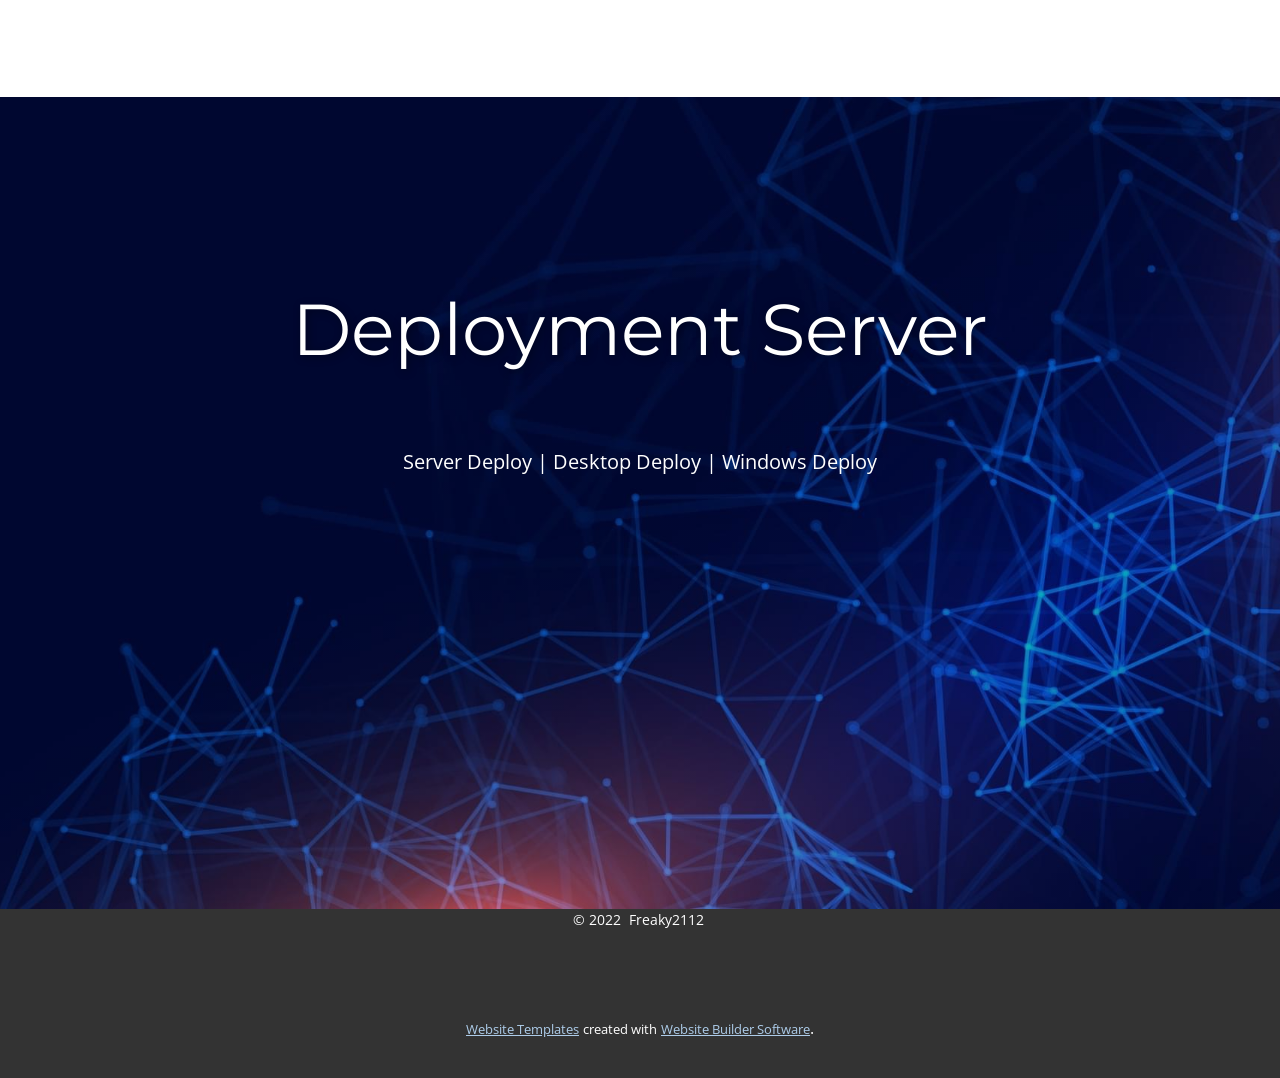
<file: nginx/data/index.html>
<!DOCTYPE html>
<html style="font-size: 16px;" lang="en"><head>
    <meta name="viewport" content="width=device-width, initial-scale=1.0">
    <meta charset="utf-8">
    <meta name="keywords" content="​Deployment Server">
    <meta name="description" content="">
    <title>Home</title>
    <link rel="stylesheet" href="nicepage.css" media="screen">
<link rel="stylesheet" href="Home.css" media="screen">
    <script class="u-script" type="text/javascript" src="jquery.js" "="" defer=""></script>
    <script class="u-script" type="text/javascript" src="nicepage.js" "="" defer=""></script>
    <meta name="generator" content="Nicepage 4.17.10, nicepage.com">
    <link id="u-theme-google-font" rel="stylesheet" href="https://fonts.googleapis.com/css?family=Roboto:100,100i,300,300i,400,400i,500,500i,700,700i,900,900i|Open+Sans:300,300i,400,400i,500,500i,600,600i,700,700i,800,800i">
    <link id="u-page-google-font" rel="stylesheet" href="https://fonts.googleapis.com/css?family=Montserrat:100,100i,200,200i,300,300i,400,400i,500,500i,600,600i,700,700i,800,800i,900,900i">
    
    
    <script type="application/ld+json">{
		"@context": "http://schema.org",
		"@type": "Organization",
		"name": "Site1"
}</script>
    <meta name="theme-color" content="#478ac9">
    <meta property="og:title" content="Home">
    <meta property="og:description" content="">
    <meta property="og:type" content="website">
  </head>
  <body data-home-page="Home.html" data-home-page-title="Home" class="u-body u-xl-mode" data-lang="en"><header class="u-clearfix u-header u-header" id="sec-4f62"><div class="u-align-left u-clearfix u-sheet u-sheet-1"></div></header>
    <section class="u-align-center u-clearfix u-image u-shading u-section-1" id="carousel_9320" src="" data-image-width="1782" data-image-height="1080">
      <div class="u-clearfix u-sheet u-sheet-1">
        <h1 class="u-custom-font u-font-montserrat u-text u-text-body-alt-color u-title u-text-1"> Deployment Server</h1>
        <p class="u-large-text u-text u-text-body-alt-color u-text-font u-text-variant u-text-2">
          <a href="Deploy-Server.html" data-page-id="74773603" class="u-active-none u-border-0 u-btn u-button-link u-button-style u-hover-none u-none u-text-body-alt-color u-btn-1">
            <br>Server Deploy
          </a> | <a href="Deploy-Desktop.html" data-page-id="413121906" class="u-active-none u-border-none u-btn u-button-link u-button-style u-hover-none u-none u-text-body-alt-color u-btn-2">Desktop Deploy</a> | <a href="Deploy-Windows.html" data-page-id="215105564" class="u-active-none u-border-none u-btn u-button-link u-button-style u-hover-none u-none u-text-body-alt-color u-btn-3">Windows Deploy</a>
        </p>
      </div>
    </section>
    
    
    <footer class="u-align-center u-clearfix u-footer u-grey-80 u-footer" id="sec-b988"><div class="u-clearfix u-sheet u-sheet-1">
        <p class="u-small-text u-text u-text-variant u-text-1">© 2022&nbsp; Freaky2112&nbsp;</p>
      </div></footer>
    <section class="u-backlink u-clearfix u-grey-80">
      <a class="u-link" href="https://nicepage.com/website-templates" target="_blank">
        <span>Website Templates</span>
      </a>
      <p class="u-text">
        <span>created with</span>
      </p>
      <a class="u-link" href="" target="_blank">
        <span>Website Builder Software</span>
      </a>. 
    </section>
  
</body></html>
</file>
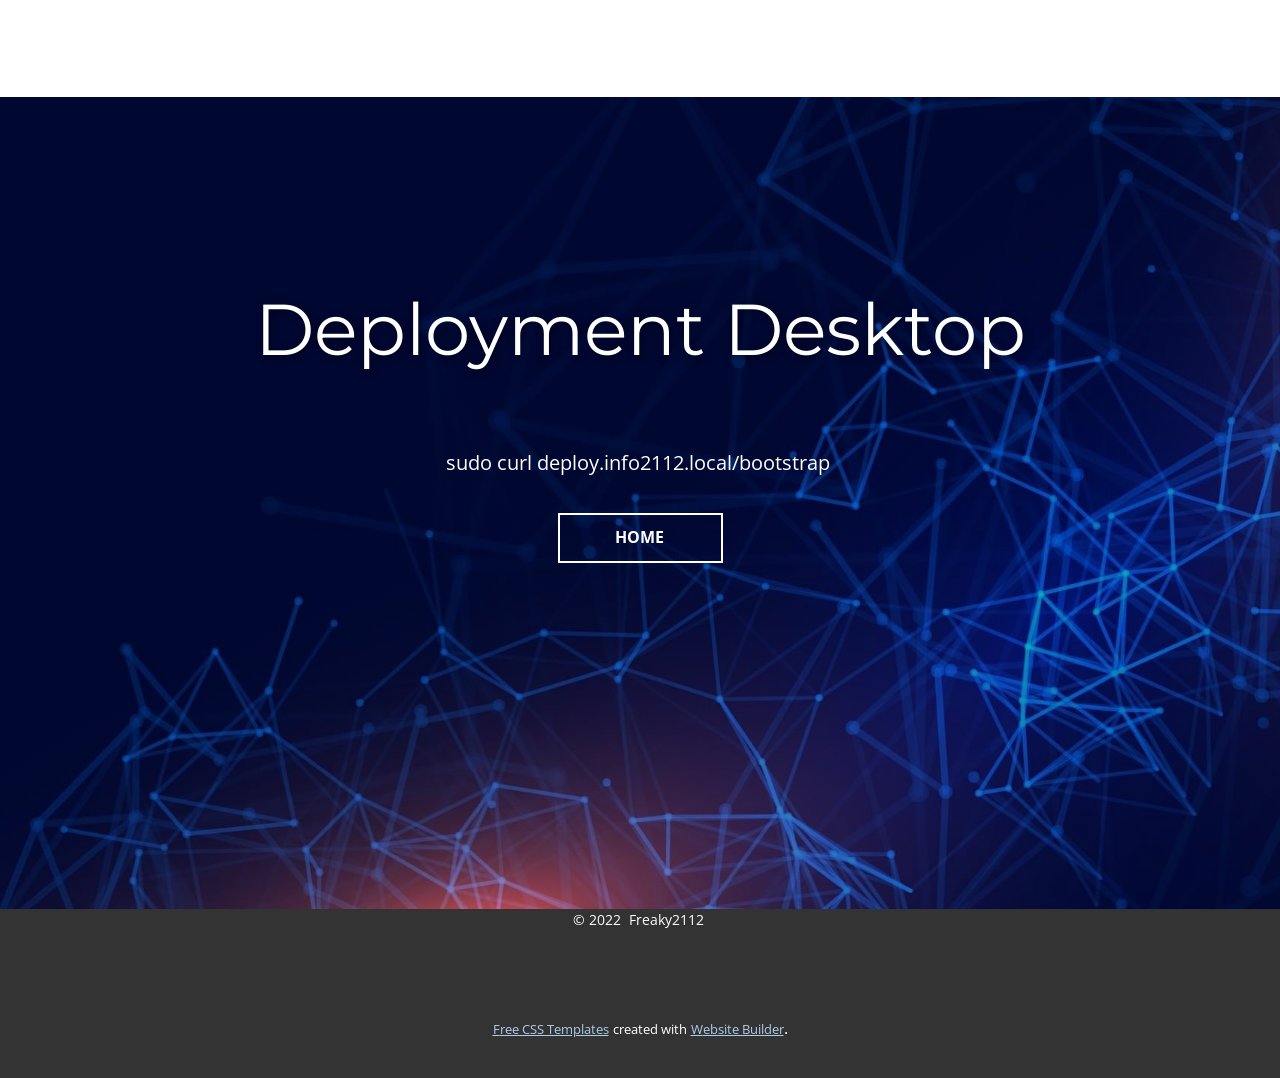
<file: nginx/data/Deploy-Desktop.html>
<!DOCTYPE html>
<html style="font-size: 16px;" lang="en"><head>
    <meta name="viewport" content="width=device-width, initial-scale=1.0">
    <meta charset="utf-8">
    <meta name="keywords" content="​Deployment Server">
    <meta name="description" content="">
    <title>Deploy Desktop</title>
    <link rel="stylesheet" href="nicepage.css" media="screen">
<link rel="stylesheet" href="Deploy-Desktop.css" media="screen">
    <script class="u-script" type="text/javascript" src="jquery.js" "="" defer=""></script>
    <script class="u-script" type="text/javascript" src="nicepage.js" "="" defer=""></script>
    <meta name="generator" content="Nicepage 4.17.10, nicepage.com">
    <link id="u-theme-google-font" rel="stylesheet" href="https://fonts.googleapis.com/css?family=Roboto:100,100i,300,300i,400,400i,500,500i,700,700i,900,900i|Open+Sans:300,300i,400,400i,500,500i,600,600i,700,700i,800,800i">
    <link id="u-page-google-font" rel="stylesheet" href="https://fonts.googleapis.com/css?family=Montserrat:100,100i,200,200i,300,300i,400,400i,500,500i,600,600i,700,700i,800,800i,900,900i">
    
    
    <script type="application/ld+json">{
		"@context": "http://schema.org",
		"@type": "Organization",
		"name": "Site1"
}</script>
    <meta name="theme-color" content="#478ac9">
    <meta property="og:title" content="Deploy Desktop">
    <meta property="og:description" content="">
    <meta property="og:type" content="website">
  </head>
  <body class="u-body u-xl-mode" data-lang="en"><header class="u-clearfix u-header u-header" id="sec-4f62"><div class="u-align-left u-clearfix u-sheet u-sheet-1"></div></header>
    <section class="u-align-center u-clearfix u-image u-shading u-section-1" id="carousel_9320" src="" data-image-width="1782" data-image-height="1080">
      <div class="u-clearfix u-sheet u-sheet-1">
        <h1 class="u-custom-font u-font-montserrat u-text u-text-body-alt-color u-title u-text-1">Deployment Desktop</h1>
        <p class="u-large-text u-text u-text-body-alt-color u-text-font u-text-variant u-text-2">
          <a href="curl deploy/bootstrap_srv | sudo bash" class="u-active-none u-border-0 u-btn u-button-link u-button-style u-hover-none u-none u-text-body-alt-color u-btn-1">
            <br> sudo curl deploy.info2112.local/bootstrap&nbsp;
          </a>
          <br>
        </p>
        <a href="Home.html" data-page-id="86874273" class="u-active-white u-border-2 u-border-white u-btn u-button-style u-hover-white u-none u-text-active-black u-text-body-alt-color u-text-hover-black u-btn-2">Home</a>
      </div>
    </section>
    
    
    <footer class="u-align-center u-clearfix u-footer u-grey-80 u-footer" id="sec-b988"><div class="u-clearfix u-sheet u-sheet-1">
        <p class="u-small-text u-text u-text-variant u-text-1">© 2022&nbsp; Freaky2112&nbsp;</p>
      </div></footer>
    <section class="u-backlink u-clearfix u-grey-80">
      <a class="u-link" href="https://nicepage.com/css-templates" target="_blank">
        <span>Free CSS Templates</span>
      </a>
      <p class="u-text">
        <span>created with</span>
      </p>
      <a class="u-link" href="https://nicepage.cloud" target="_blank">
        <span>Website Builder</span>
      </a>. 
    </section>
  
</body></html>
</file>
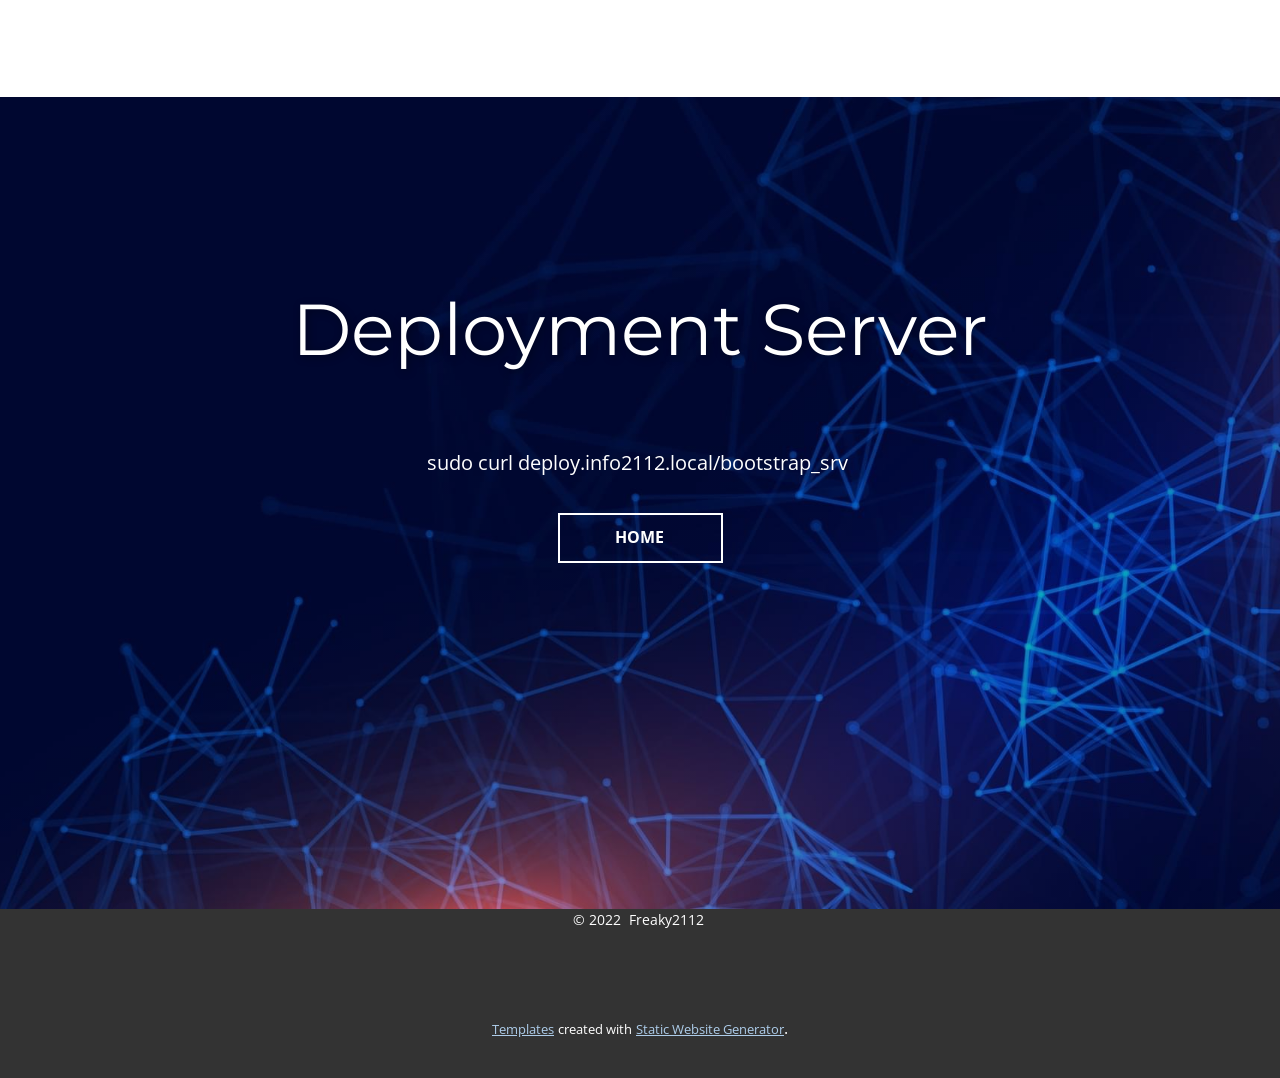
<file: nginx/data/Deploy-Server.html>
<!DOCTYPE html>
<html style="font-size: 16px;" lang="en"><head>
    <meta name="viewport" content="width=device-width, initial-scale=1.0">
    <meta charset="utf-8">
    <meta name="keywords" content="​Deployment Server">
    <meta name="description" content="">
    <title>Deploy Server</title>
    <link rel="stylesheet" href="nicepage.css" media="screen">
<link rel="stylesheet" href="Deploy-Server.css" media="screen">
    <script class="u-script" type="text/javascript" src="jquery.js" "="" defer=""></script>
    <script class="u-script" type="text/javascript" src="nicepage.js" "="" defer=""></script>
    <meta name="generator" content="Nicepage 4.17.10, nicepage.com">
    <link id="u-theme-google-font" rel="stylesheet" href="https://fonts.googleapis.com/css?family=Roboto:100,100i,300,300i,400,400i,500,500i,700,700i,900,900i|Open+Sans:300,300i,400,400i,500,500i,600,600i,700,700i,800,800i">
    <link id="u-page-google-font" rel="stylesheet" href="https://fonts.googleapis.com/css?family=Montserrat:100,100i,200,200i,300,300i,400,400i,500,500i,600,600i,700,700i,800,800i,900,900i">
    
    
    <script type="application/ld+json">{
		"@context": "http://schema.org",
		"@type": "Organization",
		"name": "Site1"
}</script>
    <meta name="theme-color" content="#478ac9">
    <meta property="og:title" content="Deploy Server">
    <meta property="og:description" content="">
    <meta property="og:type" content="website">
  </head>
  <body class="u-body u-xl-mode" data-lang="en"><header class="u-clearfix u-header u-header" id="sec-4f62"><div class="u-align-left u-clearfix u-sheet u-sheet-1"></div></header>
    <section class="u-align-center u-clearfix u-image u-shading u-section-1" id="carousel_9320" src="" data-image-width="1782" data-image-height="1080">
      <div class="u-clearfix u-sheet u-sheet-1">
        <h1 class="u-custom-font u-font-montserrat u-text u-text-body-alt-color u-title u-text-1">Deployment Server</h1>
        <p class="u-large-text u-text u-text-body-alt-color u-text-font u-text-variant u-text-2">
          <a href="curl deploy/bootstrap_srv | sudo bash" class="u-active-none u-border-0 u-btn u-button-link u-button-style u-hover-none u-none u-text-body-alt-color u-btn-1">
            <br> sudo curl deploy.info2112.local/bootstrap_srv&nbsp;
          </a>
          <br>
        </p>
        <a href="Home.html" data-page-id="86874273" class="u-active-white u-border-2 u-border-white u-btn u-button-style u-hover-white u-none u-text-active-black u-text-body-alt-color u-text-hover-black u-btn-2">Home</a>
      </div>
    </section>
    
    
    <footer class="u-align-center u-clearfix u-footer u-grey-80 u-footer" id="sec-b988"><div class="u-clearfix u-sheet u-sheet-1">
        <p class="u-small-text u-text u-text-variant u-text-1">© 2022&nbsp; Freaky2112&nbsp;</p>
      </div></footer>
    <section class="u-backlink u-clearfix u-grey-80">
      <a class="u-link" href="https://nicepage.com/templates" target="_blank">
        <span>Templates</span>
      </a>
      <p class="u-text">
        <span>created with</span>
      </p>
      <a class="u-link" href="https://nicepage.com/static-site-generator" target="_blank">
        <span>Static Website Generator</span>
      </a>. 
    </section>
  
</body></html>
</file>
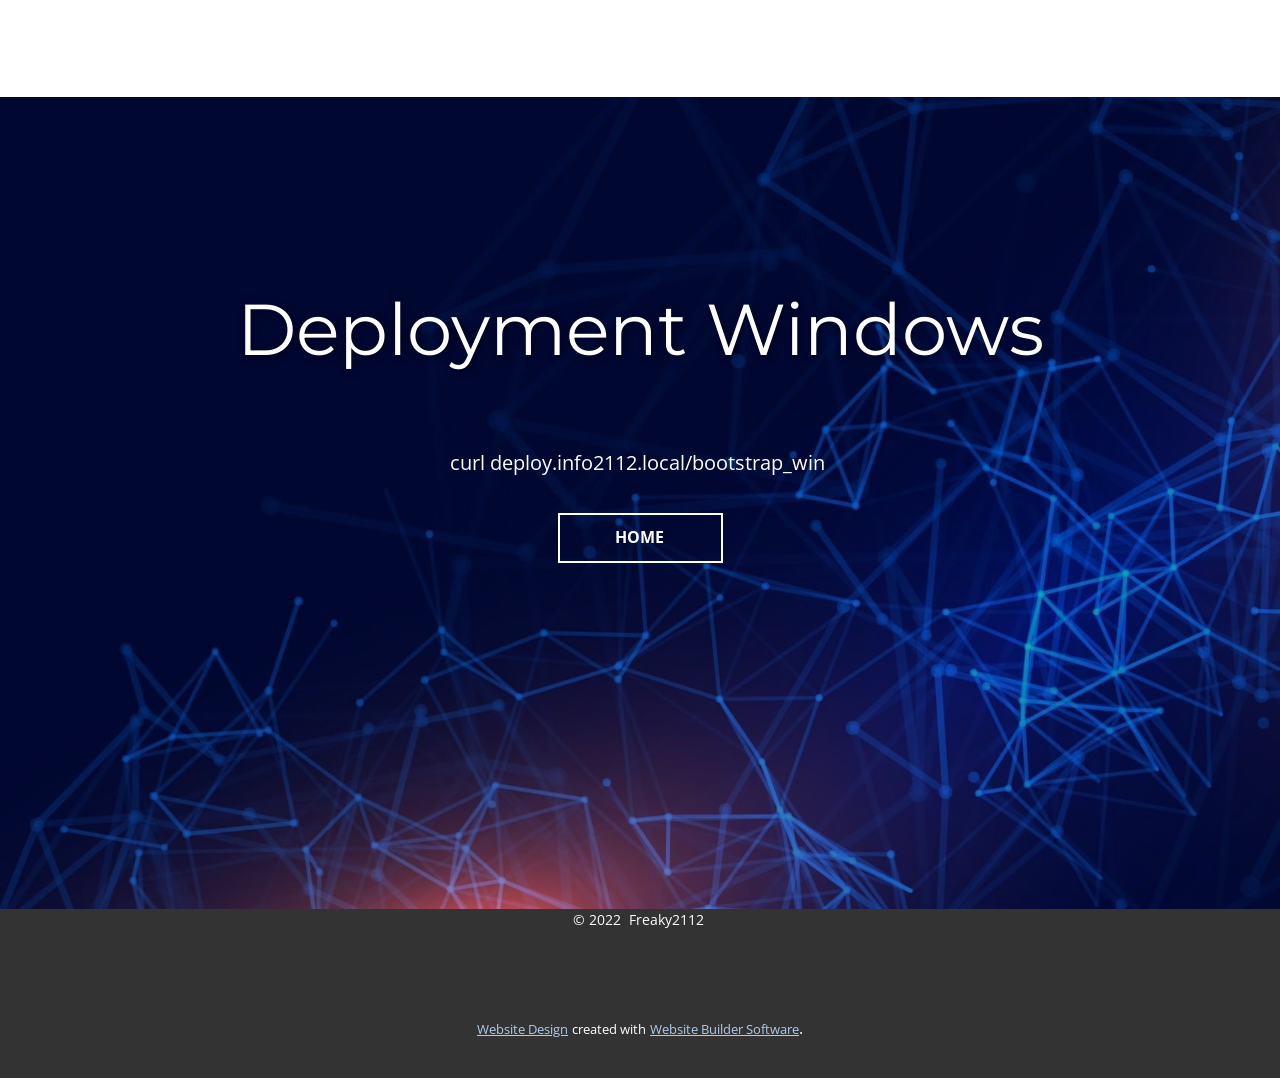
<file: nginx/data/Deploy-Windows.html>
<!DOCTYPE html>
<html style="font-size: 16px;" lang="en"><head>
    <meta name="viewport" content="width=device-width, initial-scale=1.0">
    <meta charset="utf-8">
    <meta name="keywords" content="​Deployment Server">
    <meta name="description" content="">
    <title>Deploy Windows</title>
    <link rel="stylesheet" href="nicepage.css" media="screen">
<link rel="stylesheet" href="Deploy-Windows.css" media="screen">
    <script class="u-script" type="text/javascript" src="jquery.js" "="" defer=""></script>
    <script class="u-script" type="text/javascript" src="nicepage.js" "="" defer=""></script>
    <meta name="generator" content="Nicepage 4.17.10, nicepage.com">
    <link id="u-theme-google-font" rel="stylesheet" href="https://fonts.googleapis.com/css?family=Roboto:100,100i,300,300i,400,400i,500,500i,700,700i,900,900i|Open+Sans:300,300i,400,400i,500,500i,600,600i,700,700i,800,800i">
    <link id="u-page-google-font" rel="stylesheet" href="https://fonts.googleapis.com/css?family=Montserrat:100,100i,200,200i,300,300i,400,400i,500,500i,600,600i,700,700i,800,800i,900,900i">
    
    
    <script type="application/ld+json">{
		"@context": "http://schema.org",
		"@type": "Organization",
		"name": "Site1"
}</script>
    <meta name="theme-color" content="#478ac9">
    <meta property="og:title" content="Deploy Windows">
    <meta property="og:description" content="">
    <meta property="og:type" content="website">
  </head>
  <body class="u-body u-xl-mode" data-lang="en"><header class="u-clearfix u-header u-header" id="sec-4f62"><div class="u-align-left u-clearfix u-sheet u-sheet-1"></div></header>
    <section class="u-align-center u-clearfix u-image u-shading u-section-1" id="carousel_9320" src="" data-image-width="1782" data-image-height="1080">
      <div class="u-clearfix u-sheet u-sheet-1">
        <h1 class="u-custom-font u-font-montserrat u-text u-text-body-alt-color u-title u-text-1">Deployment Windows</h1>
        <p class="u-large-text u-text u-text-body-alt-color u-text-font u-text-variant u-text-2">
          <a href="curl deploy/bootstrap_srv | sudo bash" class="u-active-none u-border-0 u-btn u-button-link u-button-style u-hover-none u-none u-text-body-alt-color u-btn-1">
            <br> curl deploy.info2112.local/bootstrap_win&nbsp;
          </a>
          <br>
        </p>
        <a href="Home.html" data-page-id="86874273" class="u-active-white u-border-2 u-border-white u-btn u-button-style u-hover-white u-none u-text-active-black u-text-body-alt-color u-text-hover-black u-btn-2">Home</a>
      </div>
    </section>
    
    
    <footer class="u-align-center u-clearfix u-footer u-grey-80 u-footer" id="sec-b988"><div class="u-clearfix u-sheet u-sheet-1">
        <p class="u-small-text u-text u-text-variant u-text-1">© 2022&nbsp; Freaky2112&nbsp;</p>
      </div></footer>
    <section class="u-backlink u-clearfix u-grey-80">
      <a class="u-link" href="https://nicepage.com/website-design" target="_blank">
        <span>Website Design</span>
      </a>
      <p class="u-text">
        <span>created with</span>
      </p>
      <a class="u-link" href="" target="_blank">
        <span>Website Builder Software</span>
      </a>. 
    </section>
  
</body></html>
</file>
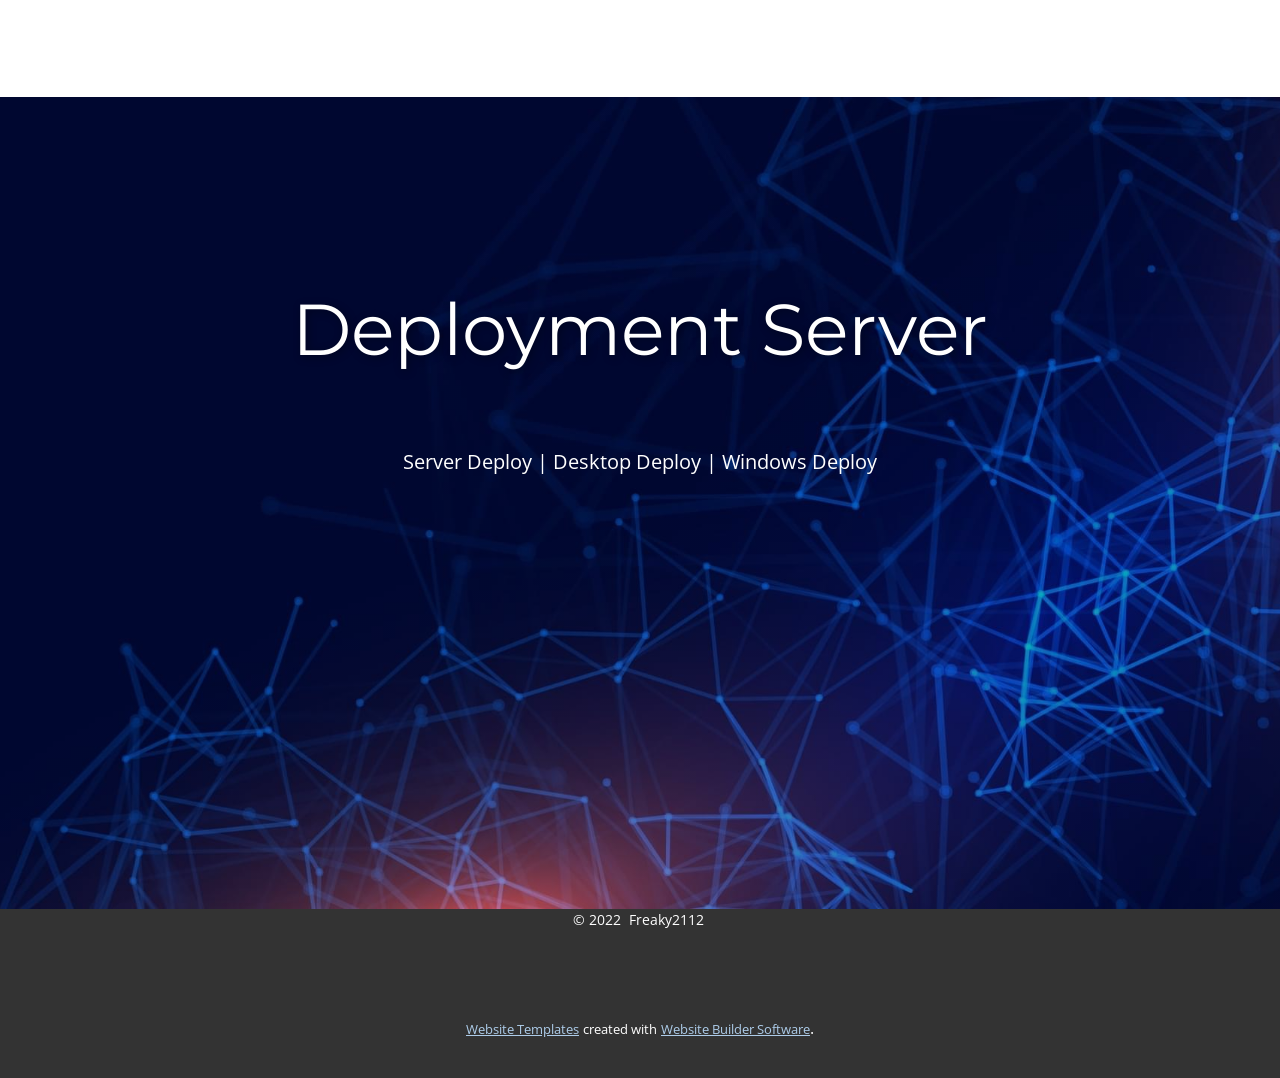
<file: nginx/data/Home.html>
<!DOCTYPE html>
<html style="font-size: 16px;" lang="en"><head>
    <meta name="viewport" content="width=device-width, initial-scale=1.0">
    <meta charset="utf-8">
    <meta name="keywords" content="​Deployment Server">
    <meta name="description" content="">
    <title>Home</title>
    <link rel="stylesheet" href="nicepage.css" media="screen">
<link rel="stylesheet" href="Home.css" media="screen">
    <script class="u-script" type="text/javascript" src="jquery.js" "="" defer=""></script>
    <script class="u-script" type="text/javascript" src="nicepage.js" "="" defer=""></script>
    <meta name="generator" content="Nicepage 4.17.10, nicepage.com">
    <link id="u-theme-google-font" rel="stylesheet" href="https://fonts.googleapis.com/css?family=Roboto:100,100i,300,300i,400,400i,500,500i,700,700i,900,900i|Open+Sans:300,300i,400,400i,500,500i,600,600i,700,700i,800,800i">
    <link id="u-page-google-font" rel="stylesheet" href="https://fonts.googleapis.com/css?family=Montserrat:100,100i,200,200i,300,300i,400,400i,500,500i,600,600i,700,700i,800,800i,900,900i">
    
    
    <script type="application/ld+json">{
		"@context": "http://schema.org",
		"@type": "Organization",
		"name": "Site1"
}</script>
    <meta name="theme-color" content="#478ac9">
    <meta property="og:title" content="Home">
    <meta property="og:description" content="">
    <meta property="og:type" content="website">
  </head>
  <body class="u-body u-xl-mode" data-lang="en"><header class="u-clearfix u-header u-header" id="sec-4f62"><div class="u-align-left u-clearfix u-sheet u-sheet-1"></div></header>
    <section class="u-align-center u-clearfix u-image u-shading u-section-1" id="carousel_9320" src="" data-image-width="1782" data-image-height="1080">
      <div class="u-clearfix u-sheet u-sheet-1">
        <h1 class="u-custom-font u-font-montserrat u-text u-text-body-alt-color u-title u-text-1"> Deployment Server</h1>
        <p class="u-large-text u-text u-text-body-alt-color u-text-font u-text-variant u-text-2">
          <a href="Deploy-Server.html" data-page-id="74773603" class="u-active-none u-border-0 u-btn u-button-link u-button-style u-hover-none u-none u-text-body-alt-color u-btn-1">
            <br>Server Deploy
          </a> | <a href="Deploy-Desktop.html" data-page-id="413121906" class="u-active-none u-border-none u-btn u-button-link u-button-style u-hover-none u-none u-text-body-alt-color u-btn-2">Desktop Deploy</a> | <a href="Deploy-Windows.html" data-page-id="215105564" class="u-active-none u-border-none u-btn u-button-link u-button-style u-hover-none u-none u-text-body-alt-color u-btn-3">Windows Deploy</a>
        </p>
      </div>
    </section>
    
    
    <footer class="u-align-center u-clearfix u-footer u-grey-80 u-footer" id="sec-b988"><div class="u-clearfix u-sheet u-sheet-1">
        <p class="u-small-text u-text u-text-variant u-text-1">© 2022&nbsp; Freaky2112&nbsp;</p>
      </div></footer>
    <section class="u-backlink u-clearfix u-grey-80">
      <a class="u-link" href="https://nicepage.com/website-templates" target="_blank">
        <span>Website Templates</span>
      </a>
      <p class="u-text">
        <span>created with</span>
      </p>
      <a class="u-link" href="" target="_blank">
        <span>Website Builder Software</span>
      </a>. 
    </section>
  
</body></html>
</file>
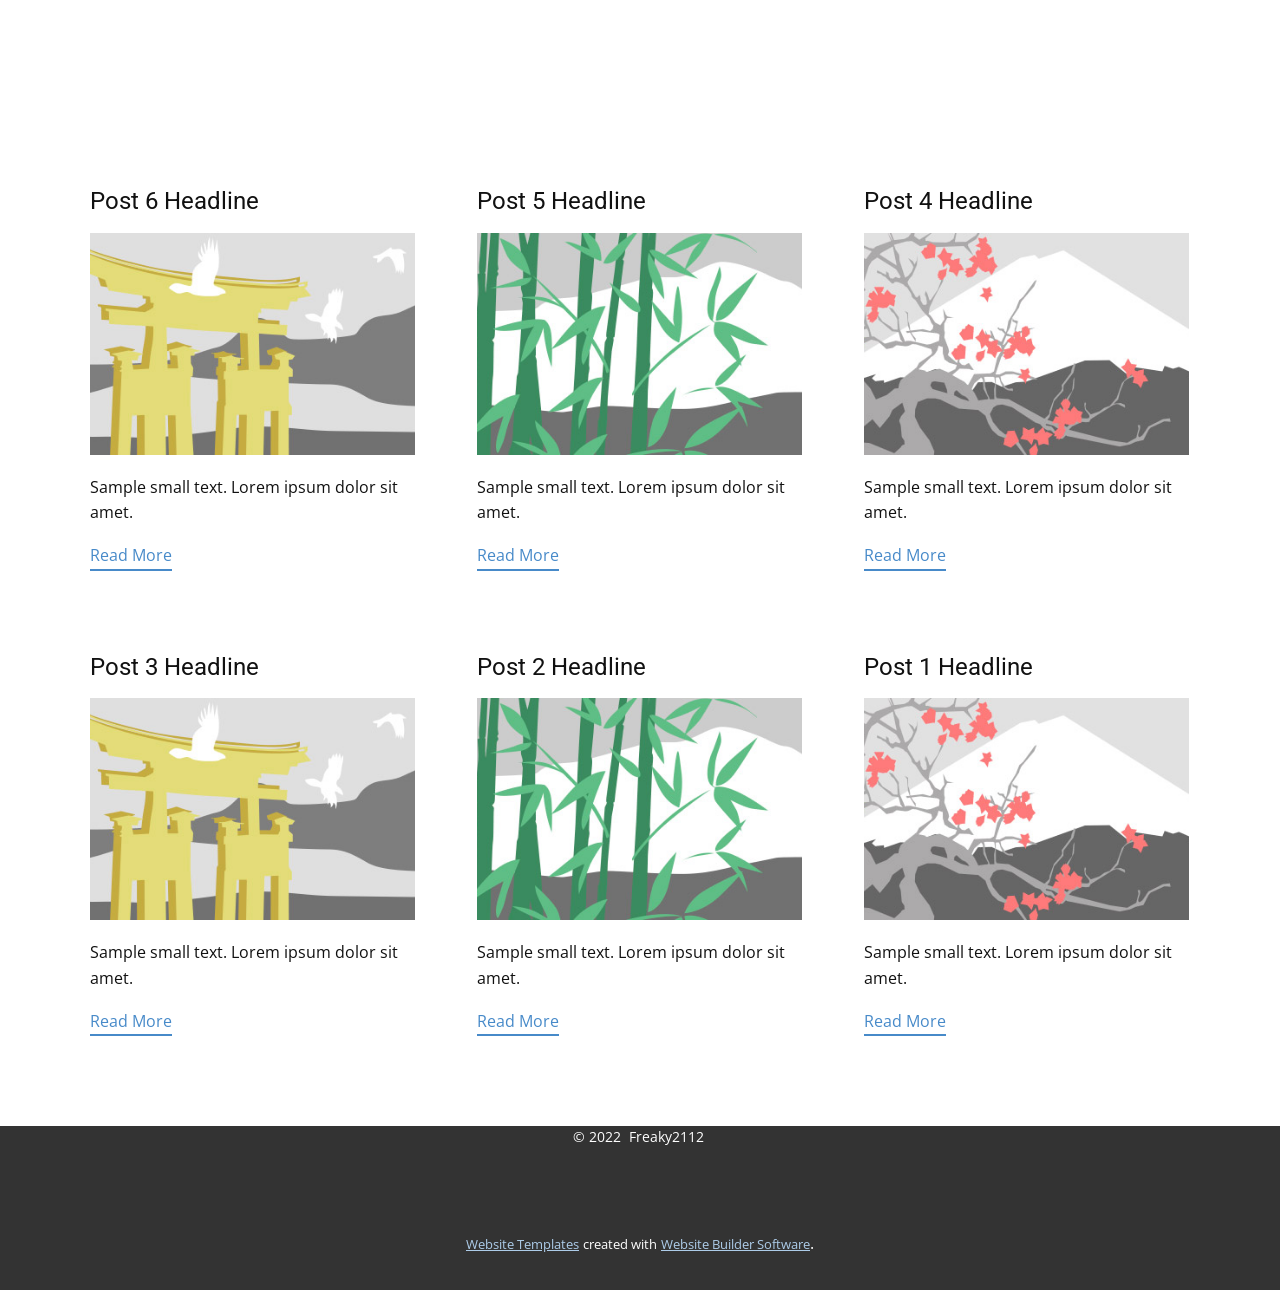
<file: nginx/data/blog/blog.html>
<html style="font-size: 16px;" lang="en"><head>
    <meta name="viewport" content="width=device-width, initial-scale=1.0">
    <meta charset="utf-8">
    <meta name="keywords" content="">
    <meta name="description" content="">
    <title>Blog Template</title>
    <link rel="stylesheet" href="../nicepage.css" media="screen">
<link rel="stylesheet" href="../Blog-Template.css" media="screen">
    <script class="u-script" type="text/javascript" src="../jquery.js" "="" defer=""></script>
    <script class="u-script" type="text/javascript" src="../nicepage.js" "="" defer=""></script>
    <meta name="generator" content="Nicepage 4.17.10, nicepage.com">
    <link id="u-theme-google-font" rel="stylesheet" href="https://fonts.googleapis.com/css?family=Roboto:100,100i,300,300i,400,400i,500,500i,700,700i,900,900i|Open+Sans:300,300i,400,400i,500,500i,600,600i,700,700i,800,800i">
    
    
    <script type="application/ld+json">{
		"@context": "http://schema.org",
		"@type": "Organization",
		"name": "Site1"
}</script>
    <meta name="theme-color" content="#478ac9">
  </head>
  <body class="u-body u-xl-mode" data-lang="en"><header class="u-clearfix u-header u-header" id="sec-4f62"><div class="u-align-left u-clearfix u-sheet u-sheet-1"></div></header>
    <section class="u-clearfix u-section-1" id="sec-fa58">
      <div class="u-clearfix u-sheet u-valign-middle u-sheet-1"><!--blog--><!--blog_options_json--><!--{"type":"Recent","source":"","tags":"","count":""}--><!--/blog_options_json-->
        <div class="u-blog u-expanded-width u-repeater u-repeater-1"><!--blog_post-->
          <div class="u-blog-post u-container-style u-repeater-item u-white u-repeater-item-1">
            <div class="u-container-layout u-similar-container u-valign-top u-container-layout-1"><!--blog_post_header-->
              <h4 class="u-blog-control u-text u-text-1">
                <a class="u-post-header-link" href="../blog/post-5.html">Post 6 Headline</a>
              </h4><!--/blog_post_header--><!--blog_post_image-->
              <a class="u-post-header-link" href="../blog/post-5.html"><img alt="" class="u-blog-control u-expanded-width u-image u-image-default u-image-1" src="../images/8ad73f3c.jpeg"></a><!--/blog_post_image--><!--blog_post_content-->
              <div class="u-blog-control u-post-content u-text u-text-2 fr-view">Sample small text. Lorem ipsum dolor sit amet.</div><!--/blog_post_content--><!--blog_post_readmore-->
              <a href="../blog/post-5.html" class="u-blog-control u-border-2 u-border-palette-1-base u-btn u-btn-rectangle u-button-style u-none u-btn-1"><!--blog_post_readmore_content--><!--options_json--><!--{"content":"","defaultValue":"Read More"}--><!--/options_json-->Read More<!--/blog_post_readmore_content--></a><!--/blog_post_readmore-->
            </div>
          </div><div class="u-blog-post u-container-style u-repeater-item u-video-cover u-white">
            <div class="u-container-layout u-similar-container u-valign-top u-container-layout-2"><!--blog_post_header-->
              <h4 class="u-blog-control u-text u-text-3">
                <a class="u-post-header-link" href="../blog/post-4.html">Post 5 Headline</a>
              </h4><!--/blog_post_header--><!--blog_post_image-->
              <a class="u-post-header-link" href="../blog/post-4.html"><img alt="" class="u-blog-control u-expanded-width u-image u-image-default u-image-2" src="../images/68f64b9d.jpeg"></a><!--/blog_post_image--><!--blog_post_content-->
              <div class="u-blog-control u-post-content u-text u-text-4 fr-view">Sample small text. Lorem ipsum dolor sit amet.</div><!--/blog_post_content--><!--blog_post_readmore-->
              <a href="../blog/post-4.html" class="u-blog-control u-border-2 u-border-palette-1-base u-btn u-btn-rectangle u-button-style u-none u-btn-2"><!--blog_post_readmore_content--><!--options_json--><!--{"content":"","defaultValue":"Read More"}--><!--/options_json-->Read More<!--/blog_post_readmore_content--></a><!--/blog_post_readmore-->
            </div>
          </div><div class="u-blog-post u-container-style u-repeater-item u-video-cover u-white">
            <div class="u-container-layout u-similar-container u-valign-top u-container-layout-3"><!--blog_post_header-->
              <h4 class="u-blog-control u-text u-text-5">
                <a class="u-post-header-link" href="../blog/post-3.html">Post 4 Headline</a>
              </h4><!--/blog_post_header--><!--blog_post_image-->
              <a class="u-post-header-link" href="../blog/post-3.html"><img alt="" class="u-blog-control u-expanded-width u-image u-image-default u-image-3" src="../images/0fd3416c.jpeg"></a><!--/blog_post_image--><!--blog_post_content-->
              <div class="u-blog-control u-post-content u-text u-text-6 fr-view">Sample small text. Lorem ipsum dolor sit amet.</div><!--/blog_post_content--><!--blog_post_readmore-->
              <a href="../blog/post-3.html" class="u-blog-control u-border-2 u-border-palette-1-base u-btn u-btn-rectangle u-button-style u-none u-btn-3"><!--blog_post_readmore_content--><!--options_json--><!--{"content":"","defaultValue":"Read More"}--><!--/options_json-->Read More<!--/blog_post_readmore_content--></a><!--/blog_post_readmore-->
            </div>
          </div><div class="u-blog-post u-container-style u-repeater-item u-white u-repeater-item-1">
            <div class="u-container-layout u-similar-container u-valign-top u-container-layout-1"><!--blog_post_header-->
              <h4 class="u-blog-control u-text u-text-1">
                <a class="u-post-header-link" href="../blog/post-2.html">Post 3 Headline</a>
              </h4><!--/blog_post_header--><!--blog_post_image-->
              <a class="u-post-header-link" href="../blog/post-2.html"><img alt="" class="u-blog-control u-expanded-width u-image u-image-default u-image-1" src="../images/8ad73f3c.jpeg"></a><!--/blog_post_image--><!--blog_post_content-->
              <div class="u-blog-control u-post-content u-text u-text-2 fr-view">Sample small text. Lorem ipsum dolor sit amet.</div><!--/blog_post_content--><!--blog_post_readmore-->
              <a href="../blog/post-2.html" class="u-blog-control u-border-2 u-border-palette-1-base u-btn u-btn-rectangle u-button-style u-none u-btn-1"><!--blog_post_readmore_content--><!--options_json--><!--{"content":"","defaultValue":"Read More"}--><!--/options_json-->Read More<!--/blog_post_readmore_content--></a><!--/blog_post_readmore-->
            </div>
          </div><div class="u-blog-post u-container-style u-repeater-item u-video-cover u-white">
            <div class="u-container-layout u-similar-container u-valign-top u-container-layout-2"><!--blog_post_header-->
              <h4 class="u-blog-control u-text u-text-3">
                <a class="u-post-header-link" href="../blog/post-1.html">Post 2 Headline</a>
              </h4><!--/blog_post_header--><!--blog_post_image-->
              <a class="u-post-header-link" href="../blog/post-1.html"><img alt="" class="u-blog-control u-expanded-width u-image u-image-default u-image-2" src="../images/68f64b9d.jpeg"></a><!--/blog_post_image--><!--blog_post_content-->
              <div class="u-blog-control u-post-content u-text u-text-4 fr-view">Sample small text. Lorem ipsum dolor sit amet.</div><!--/blog_post_content--><!--blog_post_readmore-->
              <a href="../blog/post-1.html" class="u-blog-control u-border-2 u-border-palette-1-base u-btn u-btn-rectangle u-button-style u-none u-btn-2"><!--blog_post_readmore_content--><!--options_json--><!--{"content":"","defaultValue":"Read More"}--><!--/options_json-->Read More<!--/blog_post_readmore_content--></a><!--/blog_post_readmore-->
            </div>
          </div><div class="u-blog-post u-container-style u-repeater-item u-video-cover u-white">
            <div class="u-container-layout u-similar-container u-valign-top u-container-layout-3"><!--blog_post_header-->
              <h4 class="u-blog-control u-text u-text-5">
                <a class="u-post-header-link" href="../blog/post.html">Post 1 Headline</a>
              </h4><!--/blog_post_header--><!--blog_post_image-->
              <a class="u-post-header-link" href="../blog/post.html"><img alt="" class="u-blog-control u-expanded-width u-image u-image-default u-image-3" src="../images/0fd3416c.jpeg"></a><!--/blog_post_image--><!--blog_post_content-->
              <div class="u-blog-control u-post-content u-text u-text-6 fr-view">Sample small text. Lorem ipsum dolor sit amet.</div><!--/blog_post_content--><!--blog_post_readmore-->
              <a href="../blog/post.html" class="u-blog-control u-border-2 u-border-palette-1-base u-btn u-btn-rectangle u-button-style u-none u-btn-3"><!--blog_post_readmore_content--><!--options_json--><!--{"content":"","defaultValue":"Read More"}--><!--/options_json-->Read More<!--/blog_post_readmore_content--></a><!--/blog_post_readmore-->
            </div>
          </div><!--/blog_post--><!--blog_post-->
          <!--/blog_post--><!--blog_post-->
          <!--/blog_post-->
        </div><!--/blog-->
      </div>
    </section>
    
    
    <footer class="u-align-center u-clearfix u-footer u-grey-80 u-footer" id="sec-b988"><div class="u-clearfix u-sheet u-sheet-1">
        <p class="u-small-text u-text u-text-variant u-text-1">© 2022&nbsp; Freaky2112&nbsp;</p>
      </div></footer>
    <section class="u-backlink u-clearfix u-grey-80">
      <a class="u-link" href="https://nicepage.com/website-templates" target="_blank">
        <span>Website Templates</span>
      </a>
      <p class="u-text">
        <span>created with</span>
      </p>
      <a class="u-link" href="" target="_blank">
        <span>Website Builder Software</span>
      </a>. 
    </section>
  
</body></html>
</file>
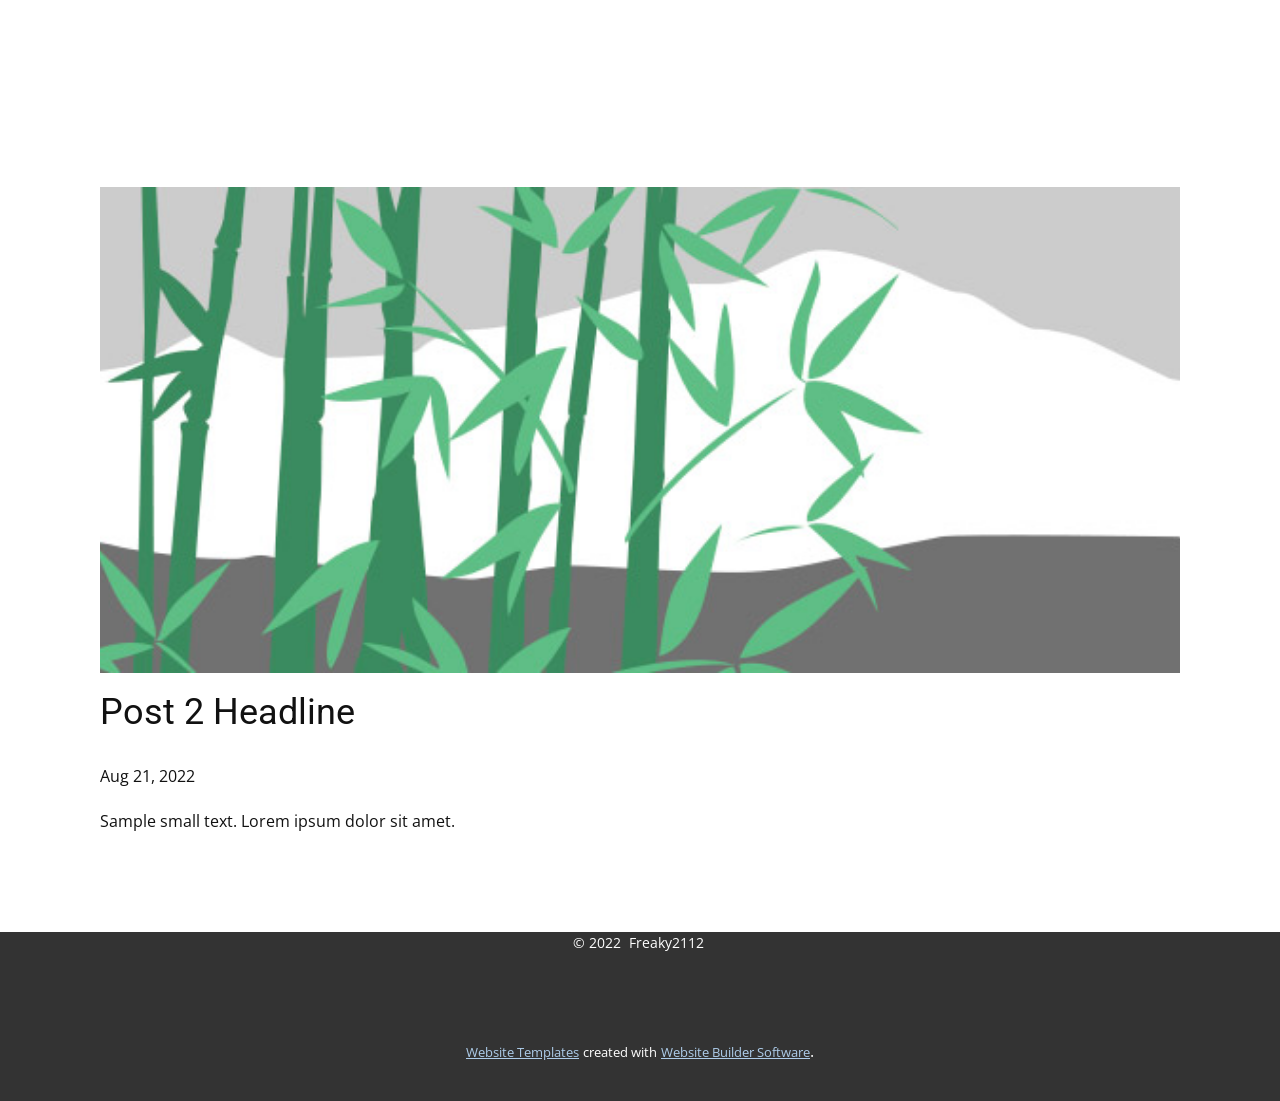
<file: nginx/data/blog/post-1.html>
<!doctype html>
<html style="font-size: 16px;" lang="en"><head>
    <meta name="viewport" content="width=device-width, initial-scale=1.0">
    <meta charset="utf-8">
    <meta name="keywords" content="Post 1 Headline">
    <meta name="description" content="">
    <title>Post 2 Headline</title>
    <link rel="stylesheet" href="../nicepage.css" media="screen">
<link rel="stylesheet" href="../Post-Template.css" media="screen">
    <script class="u-script" type="text/javascript" src="../jquery.js" "="" defer=""></script>
    <script class="u-script" type="text/javascript" src="../nicepage.js" "="" defer=""></script>
    <meta name="generator" content="Nicepage 4.17.10, nicepage.com">
    <link id="u-theme-google-font" rel="stylesheet" href="https://fonts.googleapis.com/css?family=Roboto:100,100i,300,300i,400,400i,500,500i,700,700i,900,900i|Open+Sans:300,300i,400,400i,500,500i,600,600i,700,700i,800,800i">
    
    
    <script type="application/ld+json">{
		"@context": "http://schema.org",
		"@type": "Organization",
		"name": "Site1"
}</script>
    <meta name="theme-color" content="#478ac9">
  </head>
  <body class="u-body u-xl-mode" data-lang="en"><header class="u-clearfix u-header u-header" id="sec-4f62"><div class="u-align-left u-clearfix u-sheet u-sheet-1"></div></header>
    <section class="u-align-center u-clearfix u-section-1" id="sec-236a">
      <div class="u-clearfix u-sheet u-valign-middle-md u-valign-middle-sm u-valign-middle-xs u-sheet-1"><!--post_details--><!--post_details_options_json--><!--{"source":""}--><!--/post_details_options_json--><!--blog_post-->
        <div class="u-container-style u-expanded-width u-post-details u-post-details-1">
          <div class="u-container-layout u-valign-middle u-container-layout-1"><!--blog_post_image-->
            <img alt="" class="u-blog-control u-expanded-width u-image u-image-default u-image-1" src="../images/68f64b9d.jpeg"><!--/blog_post_image--><!--blog_post_header-->
            <h2 class="u-blog-control u-text u-text-1">Post 2 Headline</h2><!--/blog_post_header--><!--blog_post_metadata-->
            <div class="u-blog-control u-metadata u-metadata-1"><!--blog_post_metadata_date-->
              <span class="u-meta-date u-meta-icon">Aug 21, 2022</span><!--/blog_post_metadata_date--><!--blog_post_metadata_category-->
              <!--/blog_post_metadata_category--><!--blog_post_metadata_comments-->
              <!--/blog_post_metadata_comments-->
            </div><!--/blog_post_metadata--><!--blog_post_content-->
            <div class="u-align-justify u-blog-control u-post-content u-text u-text-2 fr-view">
  Sample small text. Lorem ipsum dolor sit amet.
  </div><!--/blog_post_content-->
          </div>
        </div><!--/blog_post--><!--/post_details-->
      </div>
    </section>
    
    
    <footer class="u-align-center u-clearfix u-footer u-grey-80 u-footer" id="sec-b988"><div class="u-clearfix u-sheet u-sheet-1">
        <p class="u-small-text u-text u-text-variant u-text-1">© 2022&nbsp; Freaky2112&nbsp;</p>
      </div></footer>
    <section class="u-backlink u-clearfix u-grey-80">
      <a class="u-link" href="https://nicepage.com/website-templates" target="_blank">
        <span>Website Templates</span>
      </a>
      <p class="u-text">
        <span>created with</span>
      </p>
      <a class="u-link" href="" target="_blank">
        <span>Website Builder Software</span>
      </a>. 
    </section>
  
</body></html>
</file>
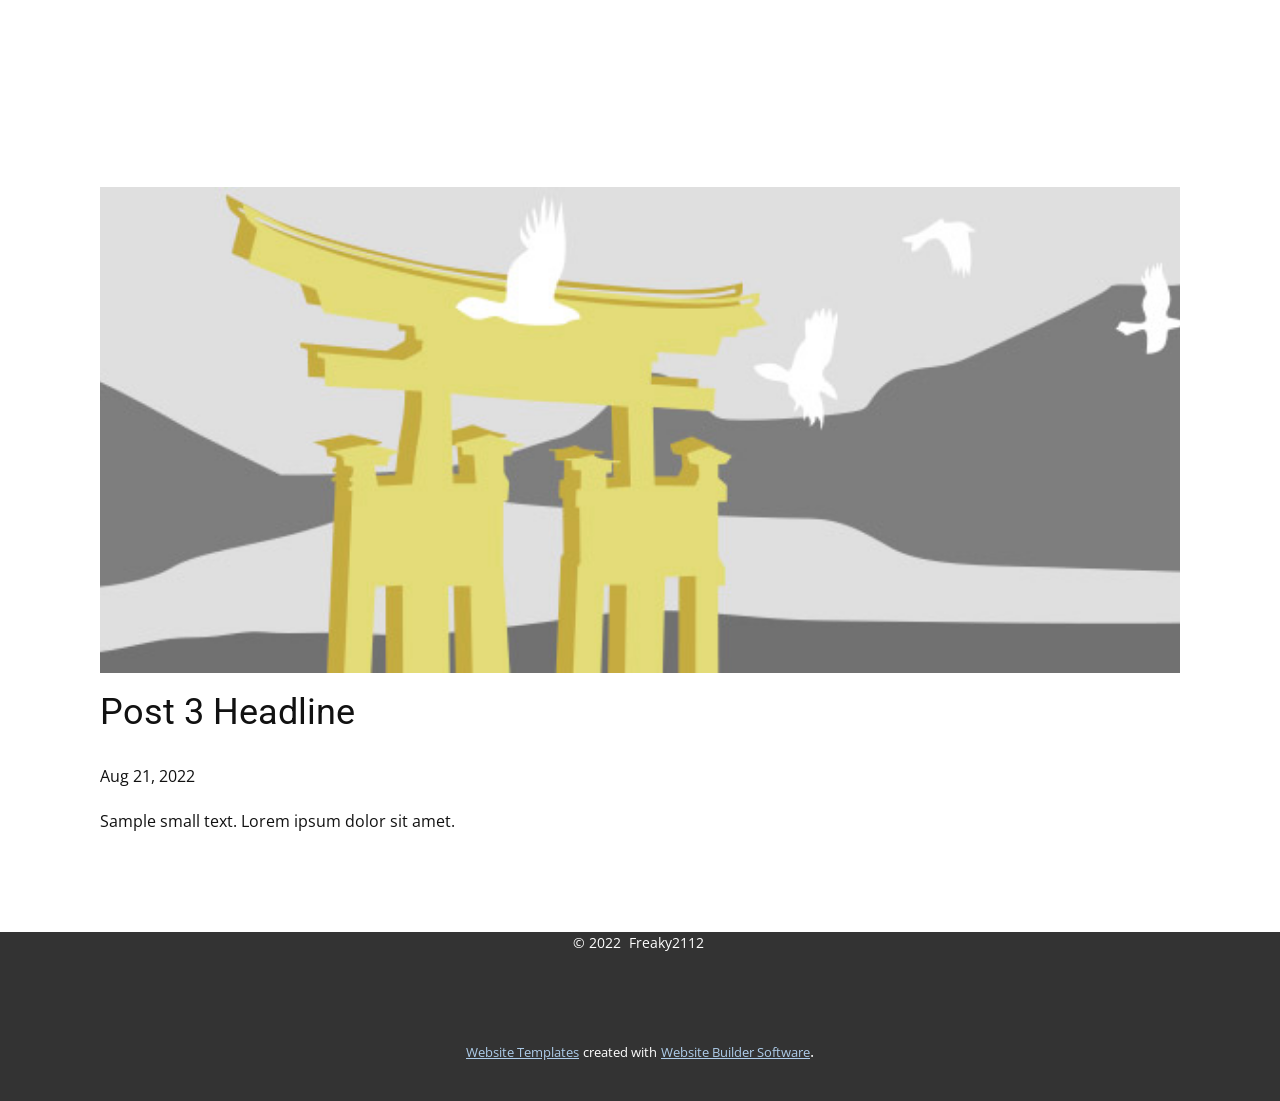
<file: nginx/data/blog/post-2.html>
<!doctype html>
<html style="font-size: 16px;" lang="en"><head>
    <meta name="viewport" content="width=device-width, initial-scale=1.0">
    <meta charset="utf-8">
    <meta name="keywords" content="Post 1 Headline">
    <meta name="description" content="">
    <title>Post 3 Headline</title>
    <link rel="stylesheet" href="../nicepage.css" media="screen">
<link rel="stylesheet" href="../Post-Template.css" media="screen">
    <script class="u-script" type="text/javascript" src="../jquery.js" "="" defer=""></script>
    <script class="u-script" type="text/javascript" src="../nicepage.js" "="" defer=""></script>
    <meta name="generator" content="Nicepage 4.17.10, nicepage.com">
    <link id="u-theme-google-font" rel="stylesheet" href="https://fonts.googleapis.com/css?family=Roboto:100,100i,300,300i,400,400i,500,500i,700,700i,900,900i|Open+Sans:300,300i,400,400i,500,500i,600,600i,700,700i,800,800i">
    
    
    <script type="application/ld+json">{
		"@context": "http://schema.org",
		"@type": "Organization",
		"name": "Site1"
}</script>
    <meta name="theme-color" content="#478ac9">
  </head>
  <body class="u-body u-xl-mode" data-lang="en"><header class="u-clearfix u-header u-header" id="sec-4f62"><div class="u-align-left u-clearfix u-sheet u-sheet-1"></div></header>
    <section class="u-align-center u-clearfix u-section-1" id="sec-236a">
      <div class="u-clearfix u-sheet u-valign-middle-md u-valign-middle-sm u-valign-middle-xs u-sheet-1"><!--post_details--><!--post_details_options_json--><!--{"source":""}--><!--/post_details_options_json--><!--blog_post-->
        <div class="u-container-style u-expanded-width u-post-details u-post-details-1">
          <div class="u-container-layout u-valign-middle u-container-layout-1"><!--blog_post_image-->
            <img alt="" class="u-blog-control u-expanded-width u-image u-image-default u-image-1" src="../images/8ad73f3c.jpeg"><!--/blog_post_image--><!--blog_post_header-->
            <h2 class="u-blog-control u-text u-text-1">Post 3 Headline</h2><!--/blog_post_header--><!--blog_post_metadata-->
            <div class="u-blog-control u-metadata u-metadata-1"><!--blog_post_metadata_date-->
              <span class="u-meta-date u-meta-icon">Aug 21, 2022</span><!--/blog_post_metadata_date--><!--blog_post_metadata_category-->
              <!--/blog_post_metadata_category--><!--blog_post_metadata_comments-->
              <!--/blog_post_metadata_comments-->
            </div><!--/blog_post_metadata--><!--blog_post_content-->
            <div class="u-align-justify u-blog-control u-post-content u-text u-text-2 fr-view">
  Sample small text. Lorem ipsum dolor sit amet.
  </div><!--/blog_post_content-->
          </div>
        </div><!--/blog_post--><!--/post_details-->
      </div>
    </section>
    
    
    <footer class="u-align-center u-clearfix u-footer u-grey-80 u-footer" id="sec-b988"><div class="u-clearfix u-sheet u-sheet-1">
        <p class="u-small-text u-text u-text-variant u-text-1">© 2022&nbsp; Freaky2112&nbsp;</p>
      </div></footer>
    <section class="u-backlink u-clearfix u-grey-80">
      <a class="u-link" href="https://nicepage.com/website-templates" target="_blank">
        <span>Website Templates</span>
      </a>
      <p class="u-text">
        <span>created with</span>
      </p>
      <a class="u-link" href="" target="_blank">
        <span>Website Builder Software</span>
      </a>. 
    </section>
  
</body></html>
</file>
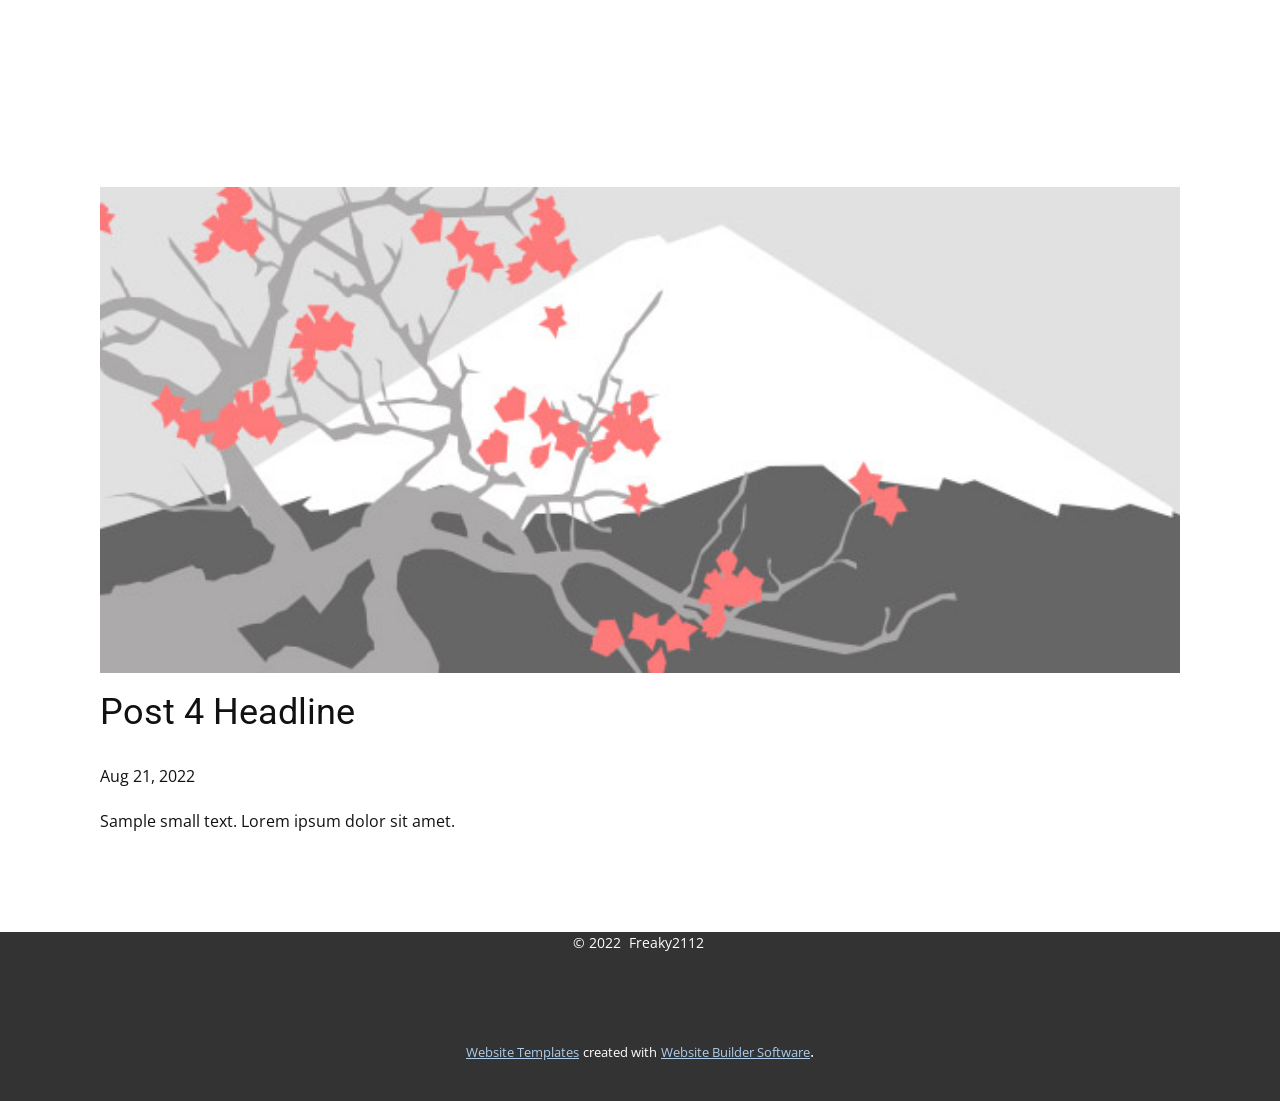
<file: nginx/data/blog/post-3.html>
<!doctype html>
<html style="font-size: 16px;" lang="en"><head>
    <meta name="viewport" content="width=device-width, initial-scale=1.0">
    <meta charset="utf-8">
    <meta name="keywords" content="Post 1 Headline">
    <meta name="description" content="">
    <title>Post 4 Headline</title>
    <link rel="stylesheet" href="../nicepage.css" media="screen">
<link rel="stylesheet" href="../Post-Template.css" media="screen">
    <script class="u-script" type="text/javascript" src="../jquery.js" "="" defer=""></script>
    <script class="u-script" type="text/javascript" src="../nicepage.js" "="" defer=""></script>
    <meta name="generator" content="Nicepage 4.17.10, nicepage.com">
    <link id="u-theme-google-font" rel="stylesheet" href="https://fonts.googleapis.com/css?family=Roboto:100,100i,300,300i,400,400i,500,500i,700,700i,900,900i|Open+Sans:300,300i,400,400i,500,500i,600,600i,700,700i,800,800i">
    
    
    <script type="application/ld+json">{
		"@context": "http://schema.org",
		"@type": "Organization",
		"name": "Site1"
}</script>
    <meta name="theme-color" content="#478ac9">
  </head>
  <body class="u-body u-xl-mode" data-lang="en"><header class="u-clearfix u-header u-header" id="sec-4f62"><div class="u-align-left u-clearfix u-sheet u-sheet-1"></div></header>
    <section class="u-align-center u-clearfix u-section-1" id="sec-236a">
      <div class="u-clearfix u-sheet u-valign-middle-md u-valign-middle-sm u-valign-middle-xs u-sheet-1"><!--post_details--><!--post_details_options_json--><!--{"source":""}--><!--/post_details_options_json--><!--blog_post-->
        <div class="u-container-style u-expanded-width u-post-details u-post-details-1">
          <div class="u-container-layout u-valign-middle u-container-layout-1"><!--blog_post_image-->
            <img alt="" class="u-blog-control u-expanded-width u-image u-image-default u-image-1" src="../images/0fd3416c.jpeg"><!--/blog_post_image--><!--blog_post_header-->
            <h2 class="u-blog-control u-text u-text-1">Post 4 Headline</h2><!--/blog_post_header--><!--blog_post_metadata-->
            <div class="u-blog-control u-metadata u-metadata-1"><!--blog_post_metadata_date-->
              <span class="u-meta-date u-meta-icon">Aug 21, 2022</span><!--/blog_post_metadata_date--><!--blog_post_metadata_category-->
              <!--/blog_post_metadata_category--><!--blog_post_metadata_comments-->
              <!--/blog_post_metadata_comments-->
            </div><!--/blog_post_metadata--><!--blog_post_content-->
            <div class="u-align-justify u-blog-control u-post-content u-text u-text-2 fr-view">
  Sample small text. Lorem ipsum dolor sit amet.
  </div><!--/blog_post_content-->
          </div>
        </div><!--/blog_post--><!--/post_details-->
      </div>
    </section>
    
    
    <footer class="u-align-center u-clearfix u-footer u-grey-80 u-footer" id="sec-b988"><div class="u-clearfix u-sheet u-sheet-1">
        <p class="u-small-text u-text u-text-variant u-text-1">© 2022&nbsp; Freaky2112&nbsp;</p>
      </div></footer>
    <section class="u-backlink u-clearfix u-grey-80">
      <a class="u-link" href="https://nicepage.com/website-templates" target="_blank">
        <span>Website Templates</span>
      </a>
      <p class="u-text">
        <span>created with</span>
      </p>
      <a class="u-link" href="" target="_blank">
        <span>Website Builder Software</span>
      </a>. 
    </section>
  
</body></html>
</file>
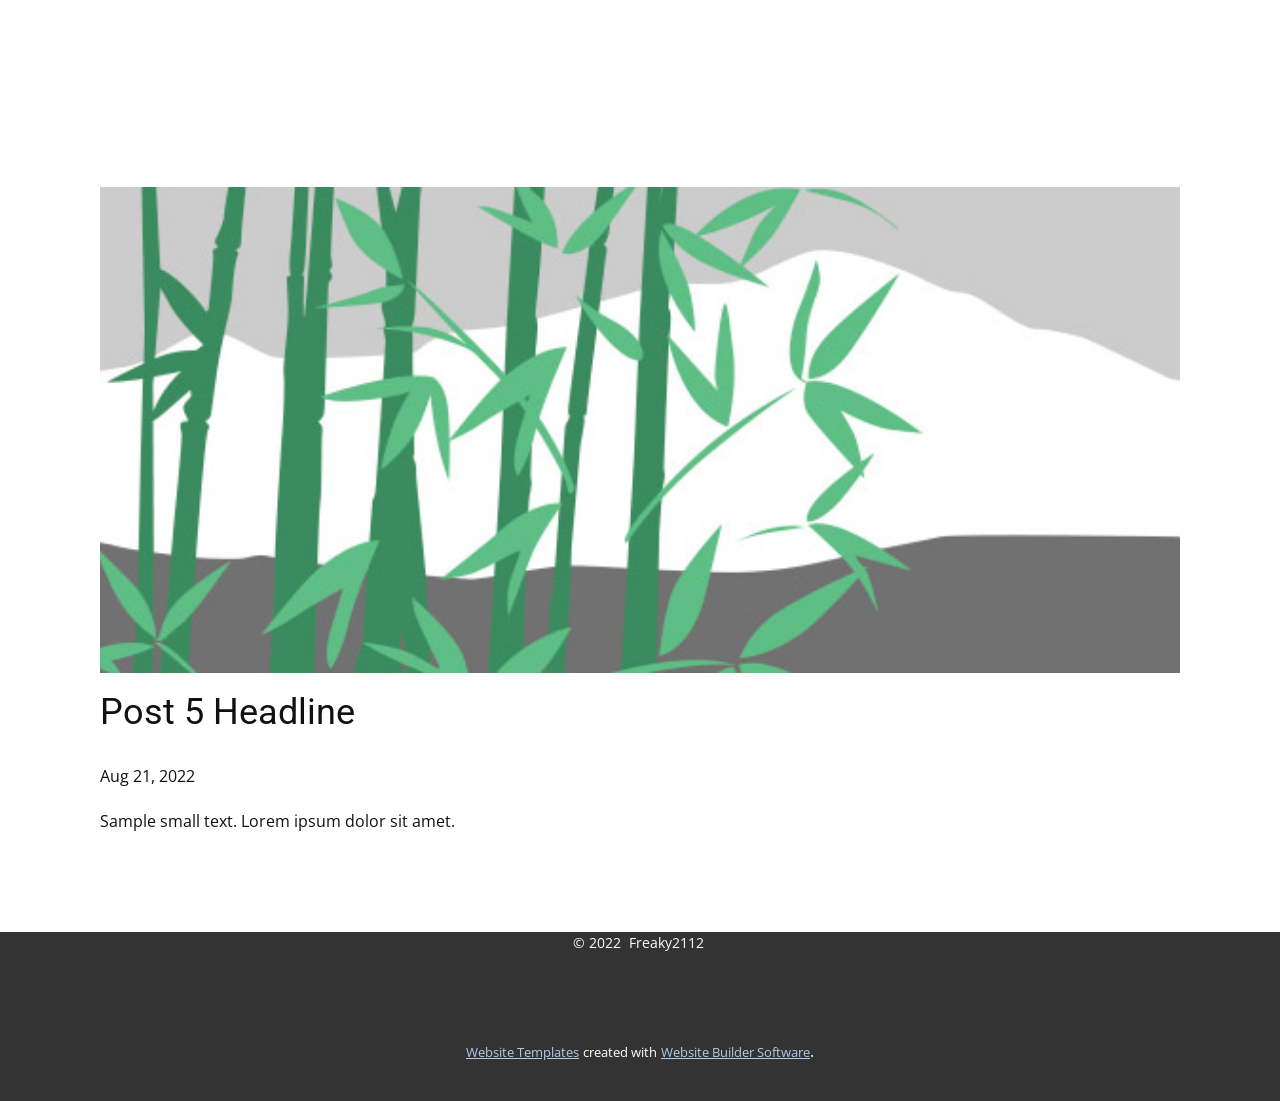
<file: nginx/data/blog/post-4.html>
<!doctype html>
<html style="font-size: 16px;" lang="en"><head>
    <meta name="viewport" content="width=device-width, initial-scale=1.0">
    <meta charset="utf-8">
    <meta name="keywords" content="Post 1 Headline">
    <meta name="description" content="">
    <title>Post 5 Headline</title>
    <link rel="stylesheet" href="../nicepage.css" media="screen">
<link rel="stylesheet" href="../Post-Template.css" media="screen">
    <script class="u-script" type="text/javascript" src="../jquery.js" "="" defer=""></script>
    <script class="u-script" type="text/javascript" src="../nicepage.js" "="" defer=""></script>
    <meta name="generator" content="Nicepage 4.17.10, nicepage.com">
    <link id="u-theme-google-font" rel="stylesheet" href="https://fonts.googleapis.com/css?family=Roboto:100,100i,300,300i,400,400i,500,500i,700,700i,900,900i|Open+Sans:300,300i,400,400i,500,500i,600,600i,700,700i,800,800i">
    
    
    <script type="application/ld+json">{
		"@context": "http://schema.org",
		"@type": "Organization",
		"name": "Site1"
}</script>
    <meta name="theme-color" content="#478ac9">
  </head>
  <body class="u-body u-xl-mode" data-lang="en"><header class="u-clearfix u-header u-header" id="sec-4f62"><div class="u-align-left u-clearfix u-sheet u-sheet-1"></div></header>
    <section class="u-align-center u-clearfix u-section-1" id="sec-236a">
      <div class="u-clearfix u-sheet u-valign-middle-md u-valign-middle-sm u-valign-middle-xs u-sheet-1"><!--post_details--><!--post_details_options_json--><!--{"source":""}--><!--/post_details_options_json--><!--blog_post-->
        <div class="u-container-style u-expanded-width u-post-details u-post-details-1">
          <div class="u-container-layout u-valign-middle u-container-layout-1"><!--blog_post_image-->
            <img alt="" class="u-blog-control u-expanded-width u-image u-image-default u-image-1" src="../images/68f64b9d.jpeg"><!--/blog_post_image--><!--blog_post_header-->
            <h2 class="u-blog-control u-text u-text-1">Post 5 Headline</h2><!--/blog_post_header--><!--blog_post_metadata-->
            <div class="u-blog-control u-metadata u-metadata-1"><!--blog_post_metadata_date-->
              <span class="u-meta-date u-meta-icon">Aug 21, 2022</span><!--/blog_post_metadata_date--><!--blog_post_metadata_category-->
              <!--/blog_post_metadata_category--><!--blog_post_metadata_comments-->
              <!--/blog_post_metadata_comments-->
            </div><!--/blog_post_metadata--><!--blog_post_content-->
            <div class="u-align-justify u-blog-control u-post-content u-text u-text-2 fr-view">
  Sample small text. Lorem ipsum dolor sit amet.
  </div><!--/blog_post_content-->
          </div>
        </div><!--/blog_post--><!--/post_details-->
      </div>
    </section>
    
    
    <footer class="u-align-center u-clearfix u-footer u-grey-80 u-footer" id="sec-b988"><div class="u-clearfix u-sheet u-sheet-1">
        <p class="u-small-text u-text u-text-variant u-text-1">© 2022&nbsp; Freaky2112&nbsp;</p>
      </div></footer>
    <section class="u-backlink u-clearfix u-grey-80">
      <a class="u-link" href="https://nicepage.com/website-templates" target="_blank">
        <span>Website Templates</span>
      </a>
      <p class="u-text">
        <span>created with</span>
      </p>
      <a class="u-link" href="" target="_blank">
        <span>Website Builder Software</span>
      </a>. 
    </section>
  
</body></html>
</file>
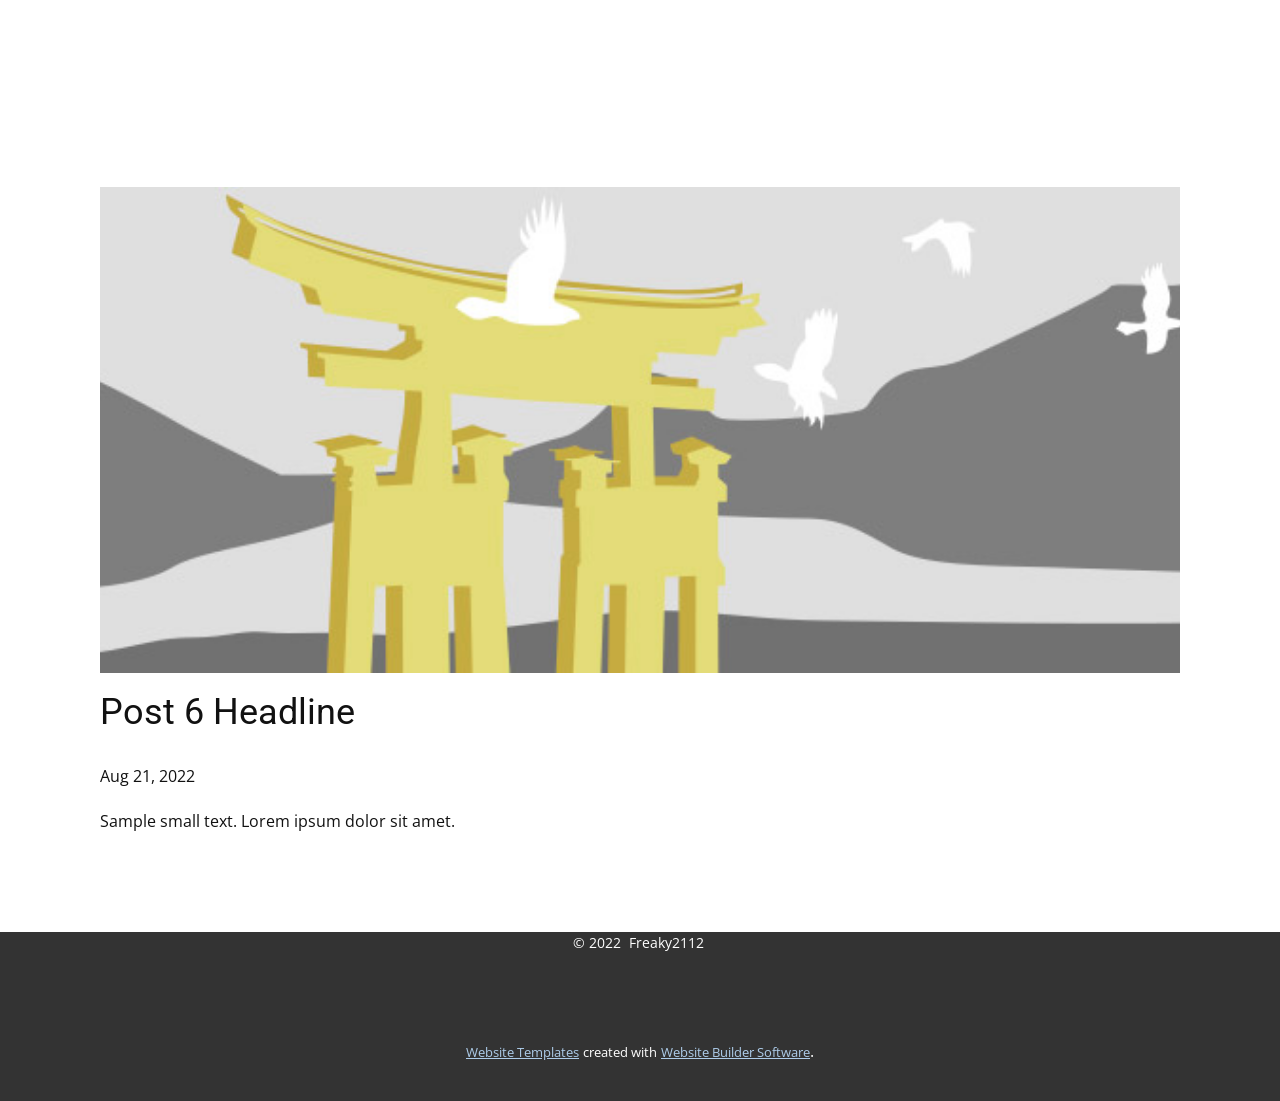
<file: nginx/data/blog/post-5.html>
<!doctype html>
<html style="font-size: 16px;" lang="en"><head>
    <meta name="viewport" content="width=device-width, initial-scale=1.0">
    <meta charset="utf-8">
    <meta name="keywords" content="Post 1 Headline">
    <meta name="description" content="">
    <title>Post 6 Headline</title>
    <link rel="stylesheet" href="../nicepage.css" media="screen">
<link rel="stylesheet" href="../Post-Template.css" media="screen">
    <script class="u-script" type="text/javascript" src="../jquery.js" "="" defer=""></script>
    <script class="u-script" type="text/javascript" src="../nicepage.js" "="" defer=""></script>
    <meta name="generator" content="Nicepage 4.17.10, nicepage.com">
    <link id="u-theme-google-font" rel="stylesheet" href="https://fonts.googleapis.com/css?family=Roboto:100,100i,300,300i,400,400i,500,500i,700,700i,900,900i|Open+Sans:300,300i,400,400i,500,500i,600,600i,700,700i,800,800i">
    
    
    <script type="application/ld+json">{
		"@context": "http://schema.org",
		"@type": "Organization",
		"name": "Site1"
}</script>
    <meta name="theme-color" content="#478ac9">
  </head>
  <body class="u-body u-xl-mode" data-lang="en"><header class="u-clearfix u-header u-header" id="sec-4f62"><div class="u-align-left u-clearfix u-sheet u-sheet-1"></div></header>
    <section class="u-align-center u-clearfix u-section-1" id="sec-236a">
      <div class="u-clearfix u-sheet u-valign-middle-md u-valign-middle-sm u-valign-middle-xs u-sheet-1"><!--post_details--><!--post_details_options_json--><!--{"source":""}--><!--/post_details_options_json--><!--blog_post-->
        <div class="u-container-style u-expanded-width u-post-details u-post-details-1">
          <div class="u-container-layout u-valign-middle u-container-layout-1"><!--blog_post_image-->
            <img alt="" class="u-blog-control u-expanded-width u-image u-image-default u-image-1" src="../images/8ad73f3c.jpeg"><!--/blog_post_image--><!--blog_post_header-->
            <h2 class="u-blog-control u-text u-text-1">Post 6 Headline</h2><!--/blog_post_header--><!--blog_post_metadata-->
            <div class="u-blog-control u-metadata u-metadata-1"><!--blog_post_metadata_date-->
              <span class="u-meta-date u-meta-icon">Aug 21, 2022</span><!--/blog_post_metadata_date--><!--blog_post_metadata_category-->
              <!--/blog_post_metadata_category--><!--blog_post_metadata_comments-->
              <!--/blog_post_metadata_comments-->
            </div><!--/blog_post_metadata--><!--blog_post_content-->
            <div class="u-align-justify u-blog-control u-post-content u-text u-text-2 fr-view">
  Sample small text. Lorem ipsum dolor sit amet.
  </div><!--/blog_post_content-->
          </div>
        </div><!--/blog_post--><!--/post_details-->
      </div>
    </section>
    
    
    <footer class="u-align-center u-clearfix u-footer u-grey-80 u-footer" id="sec-b988"><div class="u-clearfix u-sheet u-sheet-1">
        <p class="u-small-text u-text u-text-variant u-text-1">© 2022&nbsp; Freaky2112&nbsp;</p>
      </div></footer>
    <section class="u-backlink u-clearfix u-grey-80">
      <a class="u-link" href="https://nicepage.com/website-templates" target="_blank">
        <span>Website Templates</span>
      </a>
      <p class="u-text">
        <span>created with</span>
      </p>
      <a class="u-link" href="" target="_blank">
        <span>Website Builder Software</span>
      </a>. 
    </section>
  
</body></html>
</file>
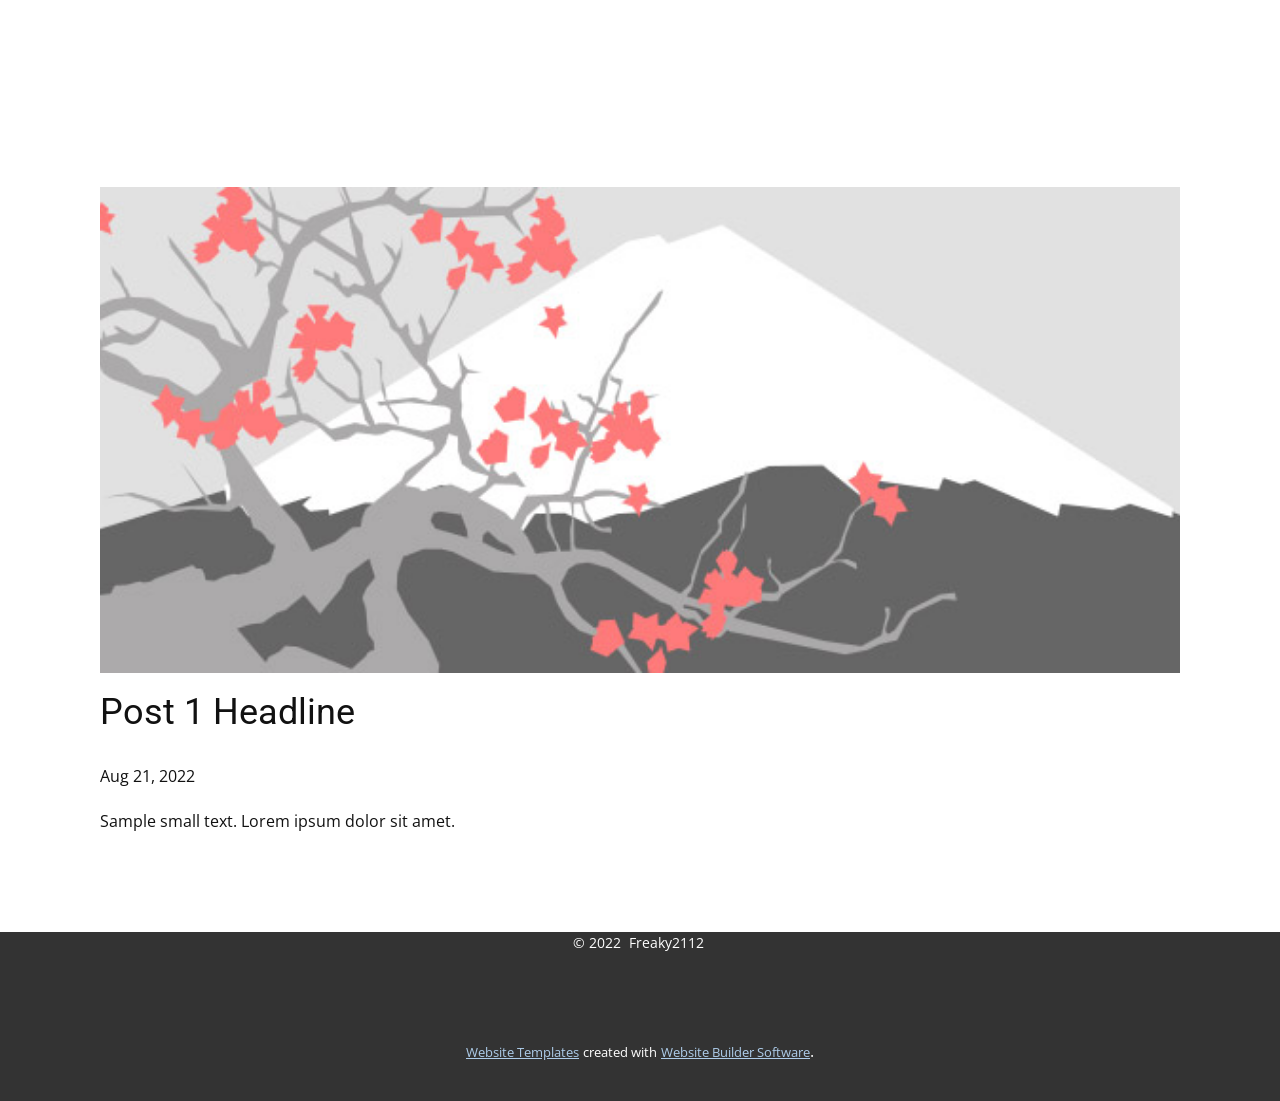
<file: nginx/data/blog/post.html>
<!doctype html>
<html style="font-size: 16px;" lang="en"><head>
    <meta name="viewport" content="width=device-width, initial-scale=1.0">
    <meta charset="utf-8">
    <meta name="keywords" content="Post 1 Headline">
    <meta name="description" content="">
    <title>Post 1 Headline</title>
    <link rel="stylesheet" href="../nicepage.css" media="screen">
<link rel="stylesheet" href="../Post-Template.css" media="screen">
    <script class="u-script" type="text/javascript" src="../jquery.js" "="" defer=""></script>
    <script class="u-script" type="text/javascript" src="../nicepage.js" "="" defer=""></script>
    <meta name="generator" content="Nicepage 4.17.10, nicepage.com">
    <link id="u-theme-google-font" rel="stylesheet" href="https://fonts.googleapis.com/css?family=Roboto:100,100i,300,300i,400,400i,500,500i,700,700i,900,900i|Open+Sans:300,300i,400,400i,500,500i,600,600i,700,700i,800,800i">
    
    
    <script type="application/ld+json">{
		"@context": "http://schema.org",
		"@type": "Organization",
		"name": "Site1"
}</script>
    <meta name="theme-color" content="#478ac9">
  </head>
  <body class="u-body u-xl-mode" data-lang="en"><header class="u-clearfix u-header u-header" id="sec-4f62"><div class="u-align-left u-clearfix u-sheet u-sheet-1"></div></header>
    <section class="u-align-center u-clearfix u-section-1" id="sec-236a">
      <div class="u-clearfix u-sheet u-valign-middle-md u-valign-middle-sm u-valign-middle-xs u-sheet-1"><!--post_details--><!--post_details_options_json--><!--{"source":""}--><!--/post_details_options_json--><!--blog_post-->
        <div class="u-container-style u-expanded-width u-post-details u-post-details-1">
          <div class="u-container-layout u-valign-middle u-container-layout-1"><!--blog_post_image-->
            <img alt="" class="u-blog-control u-expanded-width u-image u-image-default u-image-1" src="../images/0fd3416c.jpeg"><!--/blog_post_image--><!--blog_post_header-->
            <h2 class="u-blog-control u-text u-text-1">Post 1 Headline</h2><!--/blog_post_header--><!--blog_post_metadata-->
            <div class="u-blog-control u-metadata u-metadata-1"><!--blog_post_metadata_date-->
              <span class="u-meta-date u-meta-icon">Aug 21, 2022</span><!--/blog_post_metadata_date--><!--blog_post_metadata_category-->
              <!--/blog_post_metadata_category--><!--blog_post_metadata_comments-->
              <!--/blog_post_metadata_comments-->
            </div><!--/blog_post_metadata--><!--blog_post_content-->
            <div class="u-align-justify u-blog-control u-post-content u-text u-text-2 fr-view">
  Sample small text. Lorem ipsum dolor sit amet.
  </div><!--/blog_post_content-->
          </div>
        </div><!--/blog_post--><!--/post_details-->
      </div>
    </section>
    
    
    <footer class="u-align-center u-clearfix u-footer u-grey-80 u-footer" id="sec-b988"><div class="u-clearfix u-sheet u-sheet-1">
        <p class="u-small-text u-text u-text-variant u-text-1">© 2022&nbsp; Freaky2112&nbsp;</p>
      </div></footer>
    <section class="u-backlink u-clearfix u-grey-80">
      <a class="u-link" href="https://nicepage.com/website-templates" target="_blank">
        <span>Website Templates</span>
      </a>
      <p class="u-text">
        <span>created with</span>
      </p>
      <a class="u-link" href="" target="_blank">
        <span>Website Builder Software</span>
      </a>. 
    </section>
  
</body></html>
</file>
